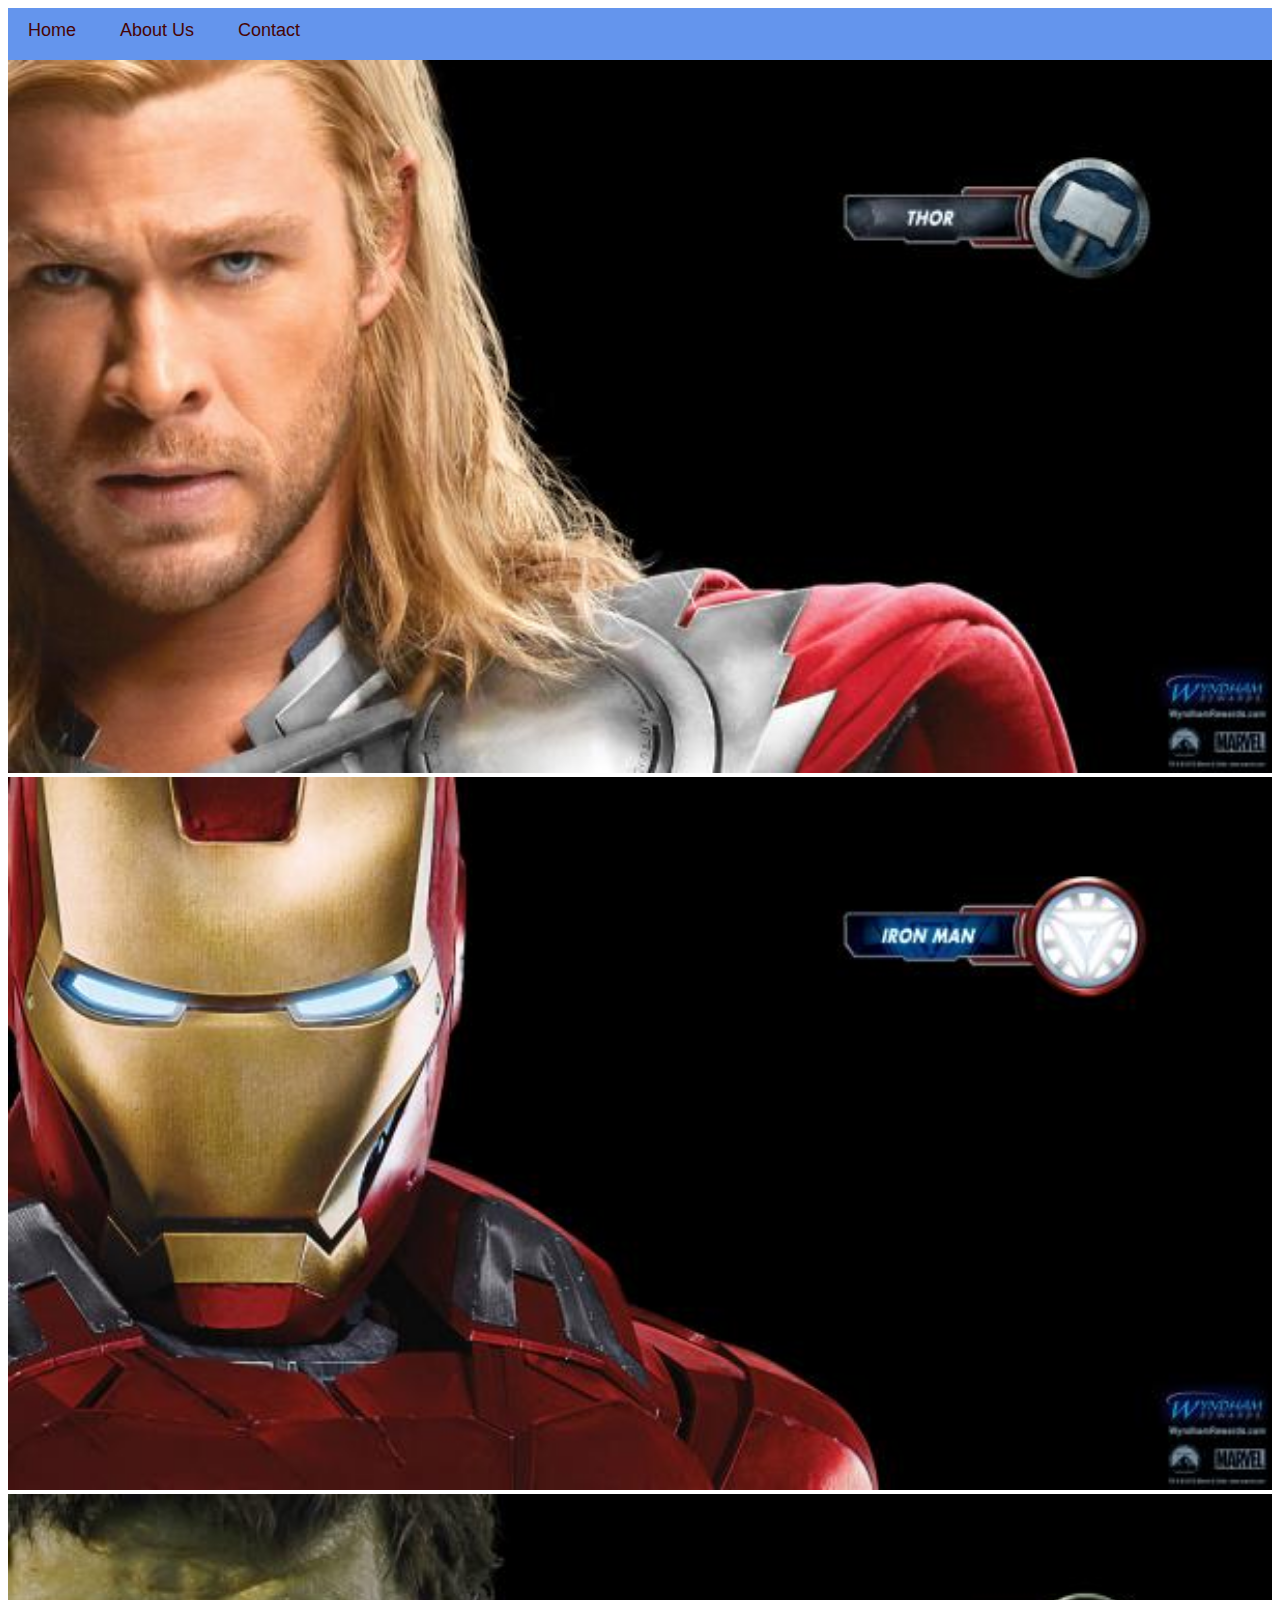
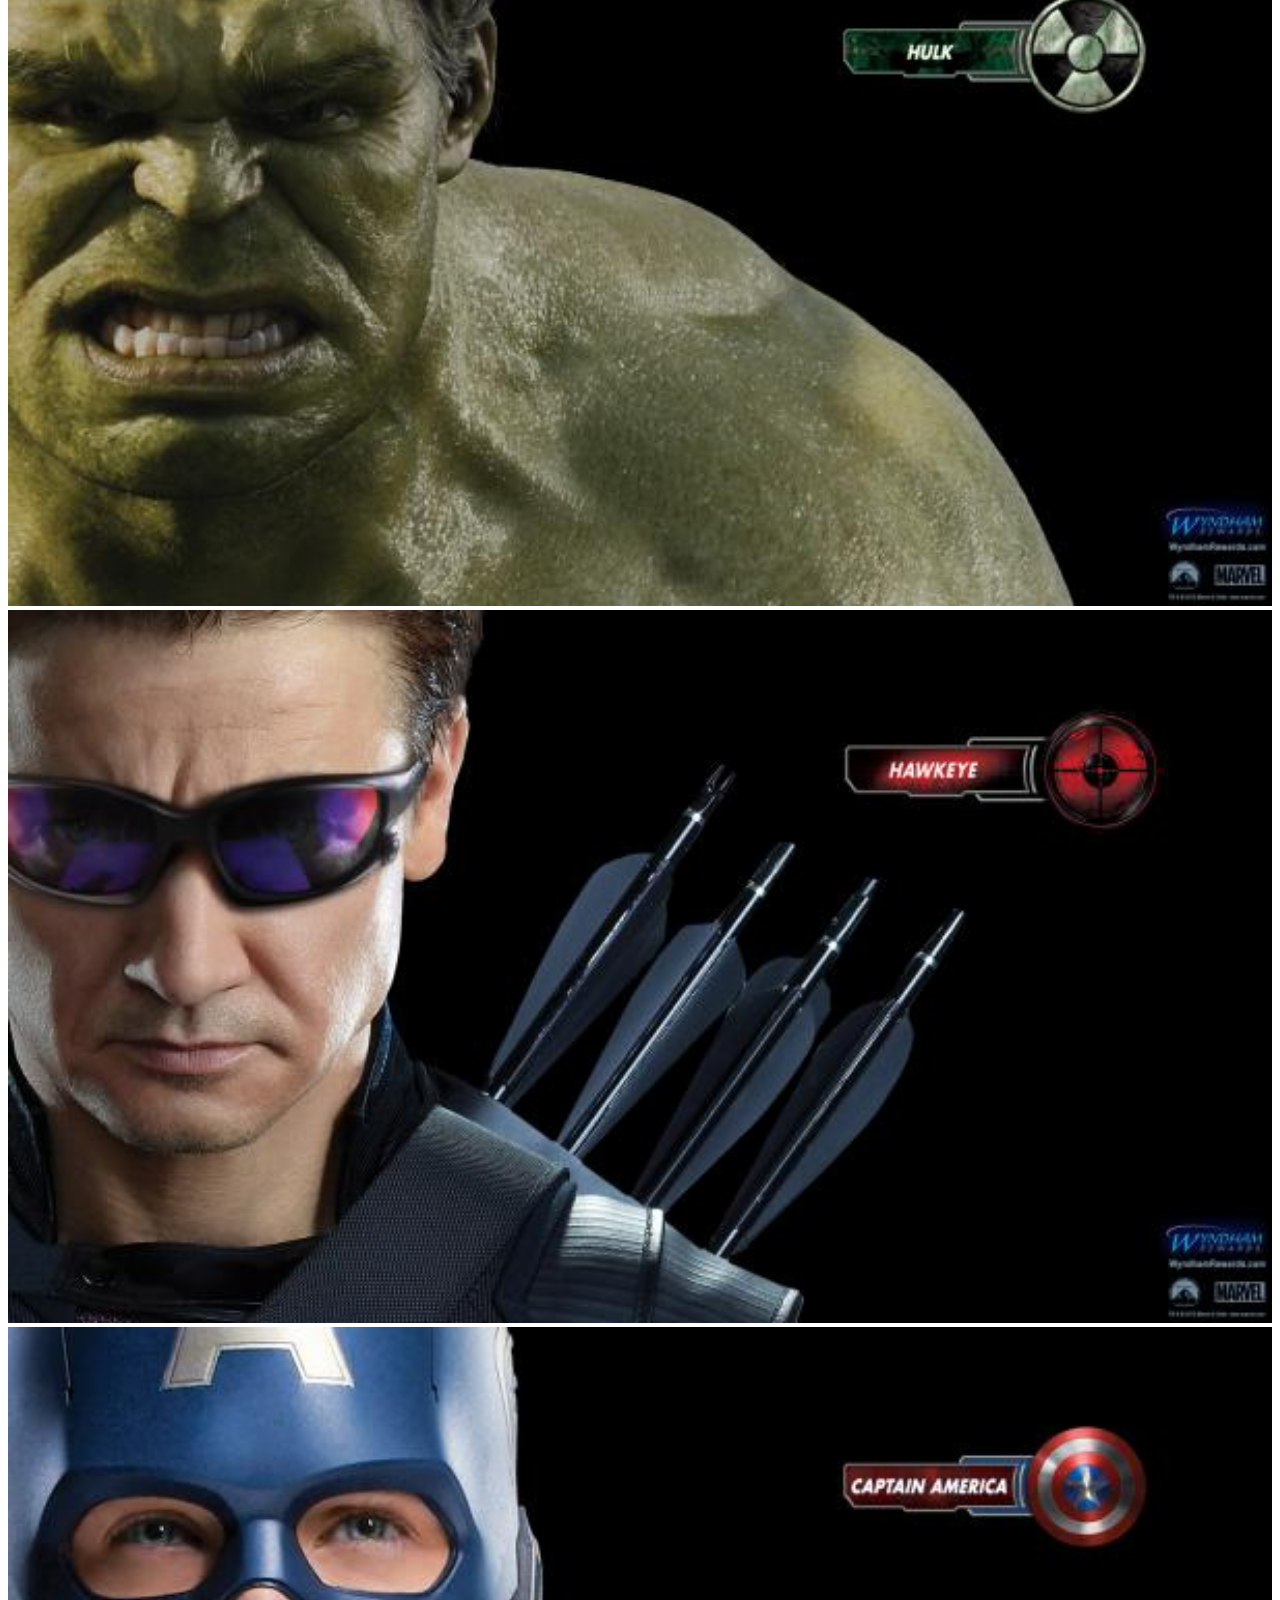
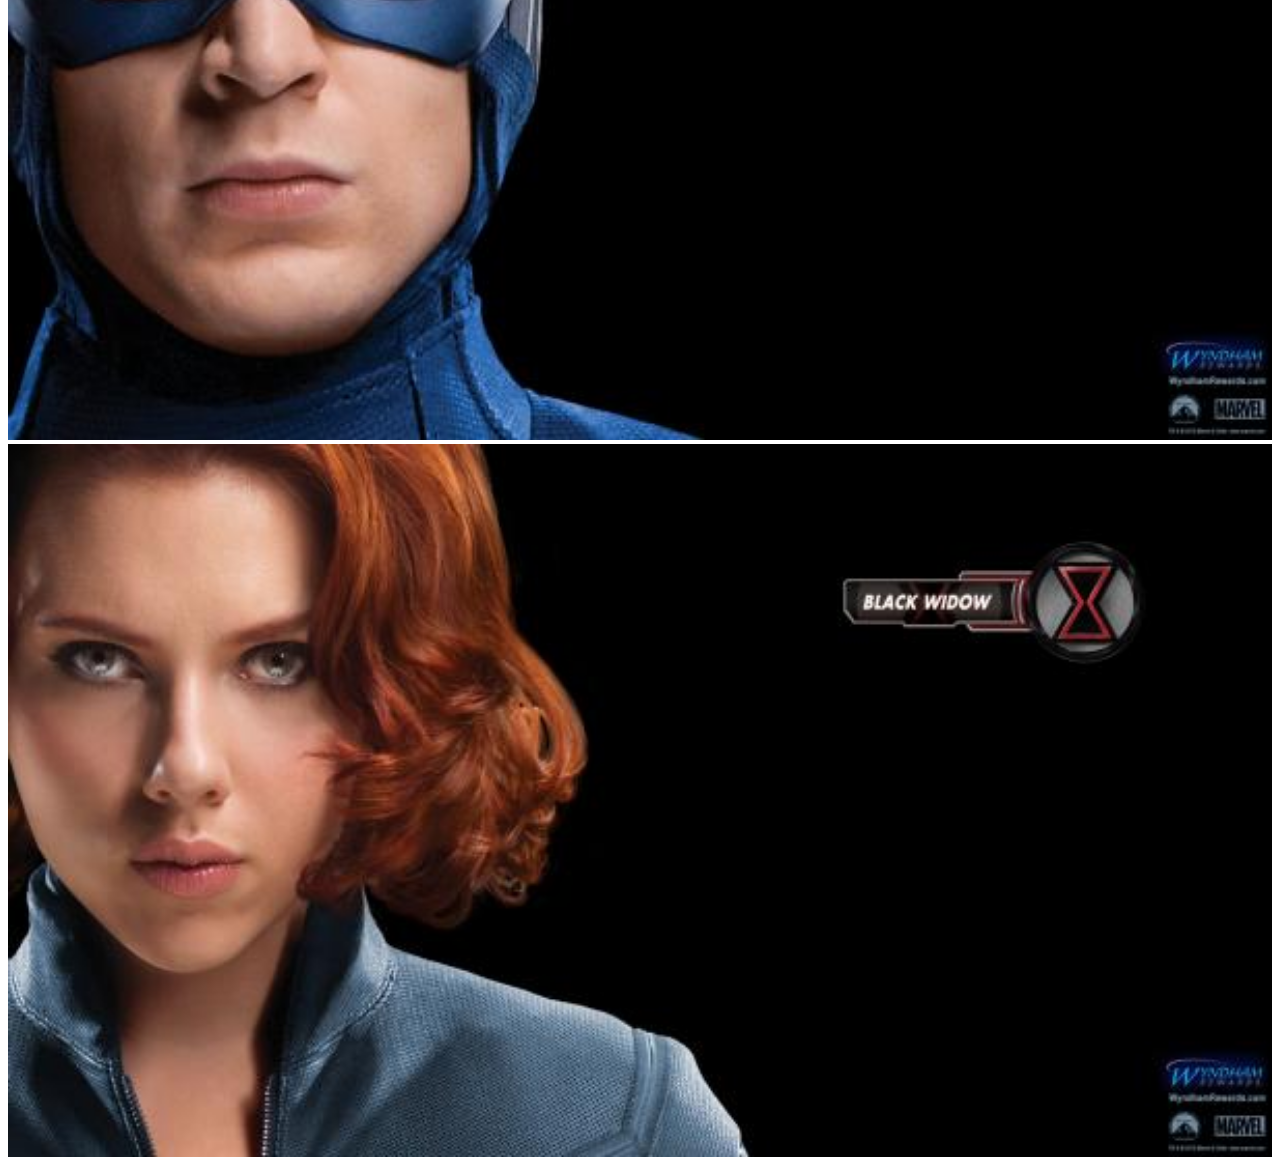
<file: index.html>
<!DOCTYPE html>
<html lang="en">
<head>
    <link rel="stylesheet" href="style.css">
    <meta charset="UTF-8">
    <meta name="viewport" content="width=device-width, initial-scale=1.0">
    <title>Document</title>
</head>
<body>
    <div id="menu">
     <a href="index.html">Home</a>
     <a href="about.html">About Us</a>
     <a href="contact.html">Contact</a>
           </div>
    <div class="gallery">
                <a href="avenger_1.html"><img src="images/avengers_01.jpg"/></a>
                <a href="avenger_2.html"><img src="images/avengers_02.jpg"/></a>
                <a href="avenger_3.html"><img src="images/avengers_03.jpg"/></a>
                <a href="avenger_4.html"><img src="images/avengers_04.jpg"/></a>
                <a href="avenger_5.html"><img src="images/avengers_05.jpg"/></a>
                <a href="avenger_6.html"><img src="images/avengers_06.jpg"/></a> 
           </div>
</body>
</html>
</file>
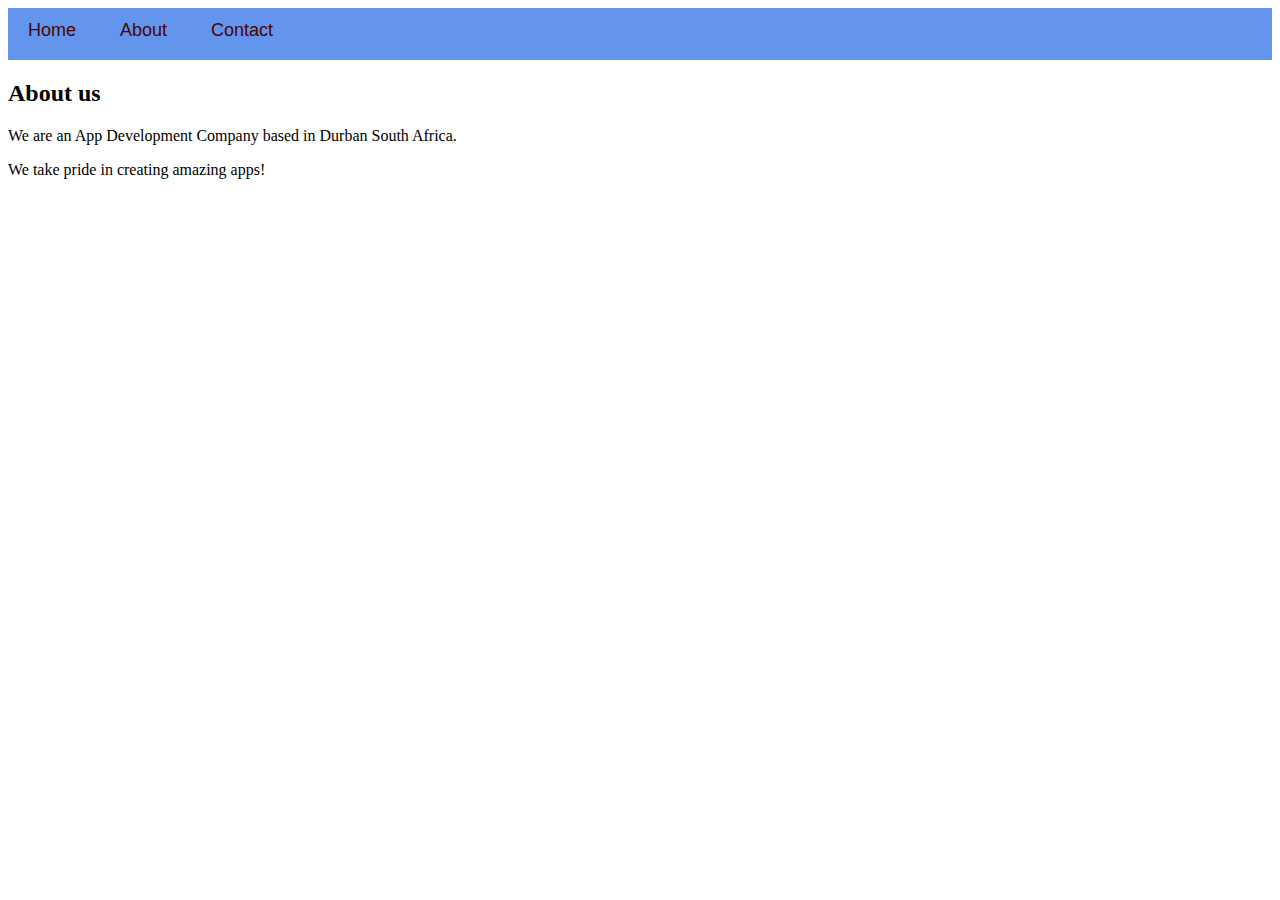
<file: about.html>
<!DOCTYPE html>
<html>
    <head>
        <link rel="stylesheet" href="style.css">
    </head>
    <body>
        <div id="menu">
            <a href="index.html">Home</a>
            <a href="about.html">About</a>
            <a href="contact.html">Contact</a>
        </div>
        <h2>About us</h2>
        <p>We are an App Development Company based in Durban South Africa.</p>
        <p>We take pride in creating amazing apps!</p> 
    </body>
</html>
</file>
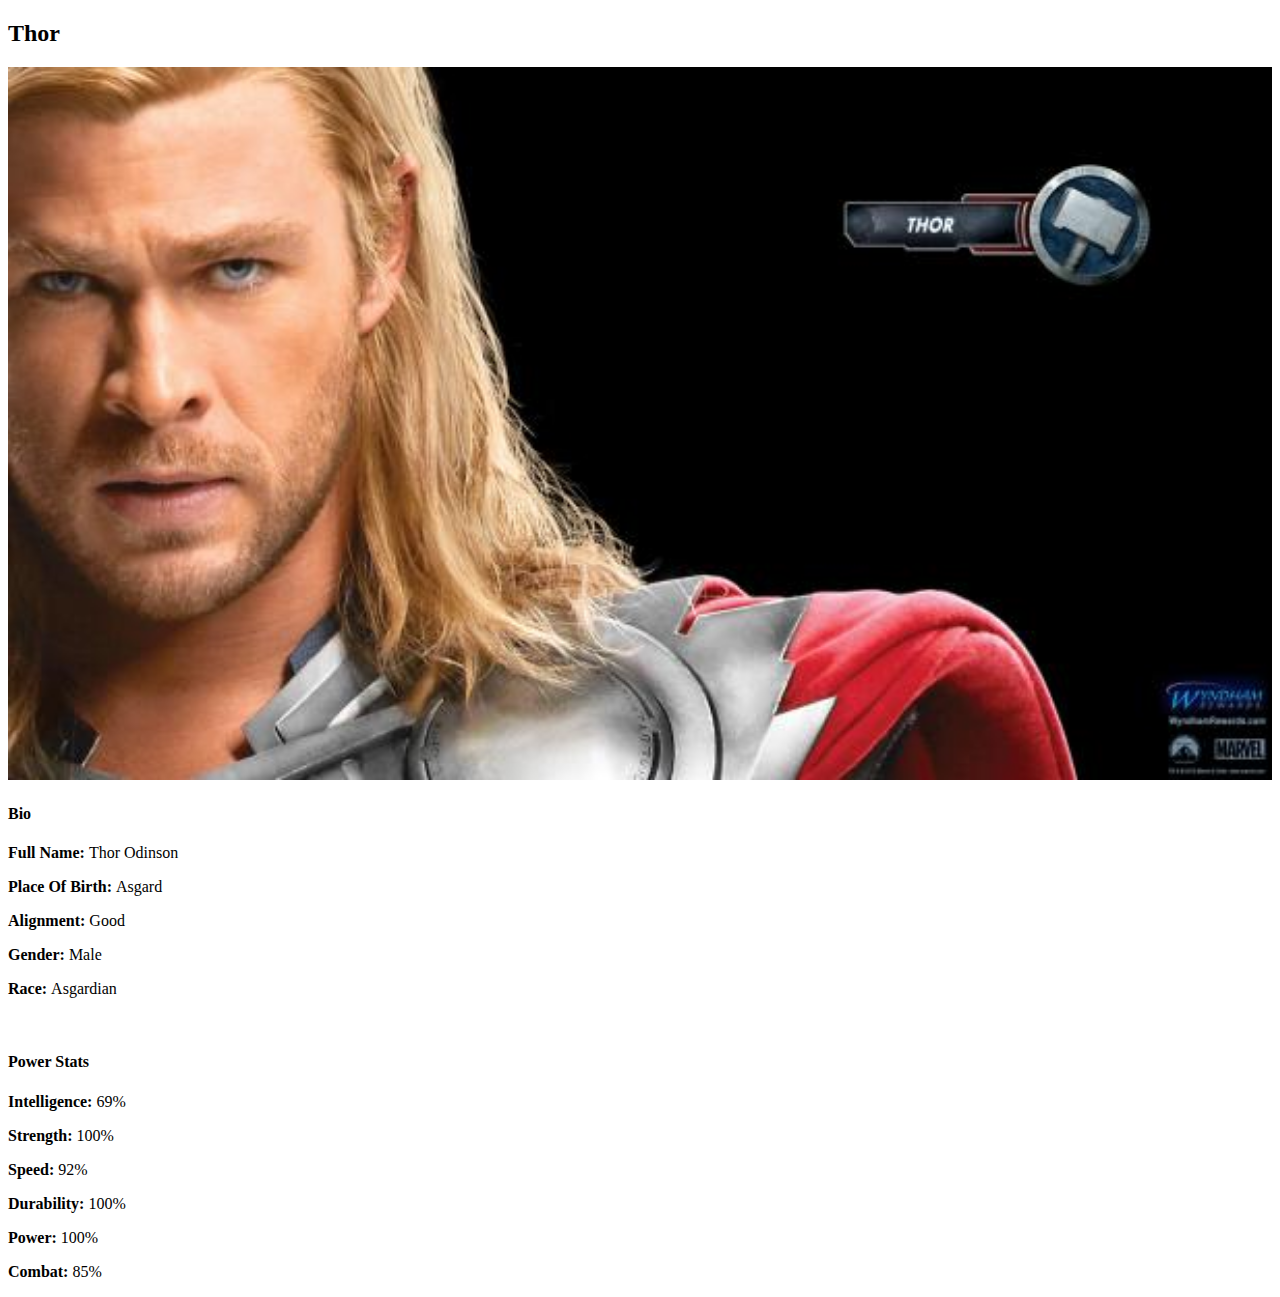
<file: avenger_1.html>
<!DOCTYPE html>
<html>
      <head> 
           <link rel="stylesheet" href="style.css"> 
       </head>
 
       <body> 
          <h2>Thor</h2>
          <div class="gallery"> 
              <img src="images/avengers_01.jpg"> 
          </div> 
          <h4>Bio</h4> 
          <p><b>Full Name: </b> Thor Odinson</p>
          <p><b>Place Of Birth: </b> Asgard</p>
          <p><b>Alignment: </b> Good</p>
          <p><b>Gender: </b> Male</p>
          <p><b>Race: </b> Asgardian</p>
              <br/>

          <h4>Power Stats</h4>
          <p><b>Intelligence: </b> 69%</p>
          <p><b>Strength: </b> 100%</p>
          <p><b>Speed: </b> 92%</p>
          <p><b>Durability: </b> 100%</p>
          <p><b>Power: </b> 100%</p>
          <p><b>Combat: </b> 85%</p> 
      </body>
</html>
</file>
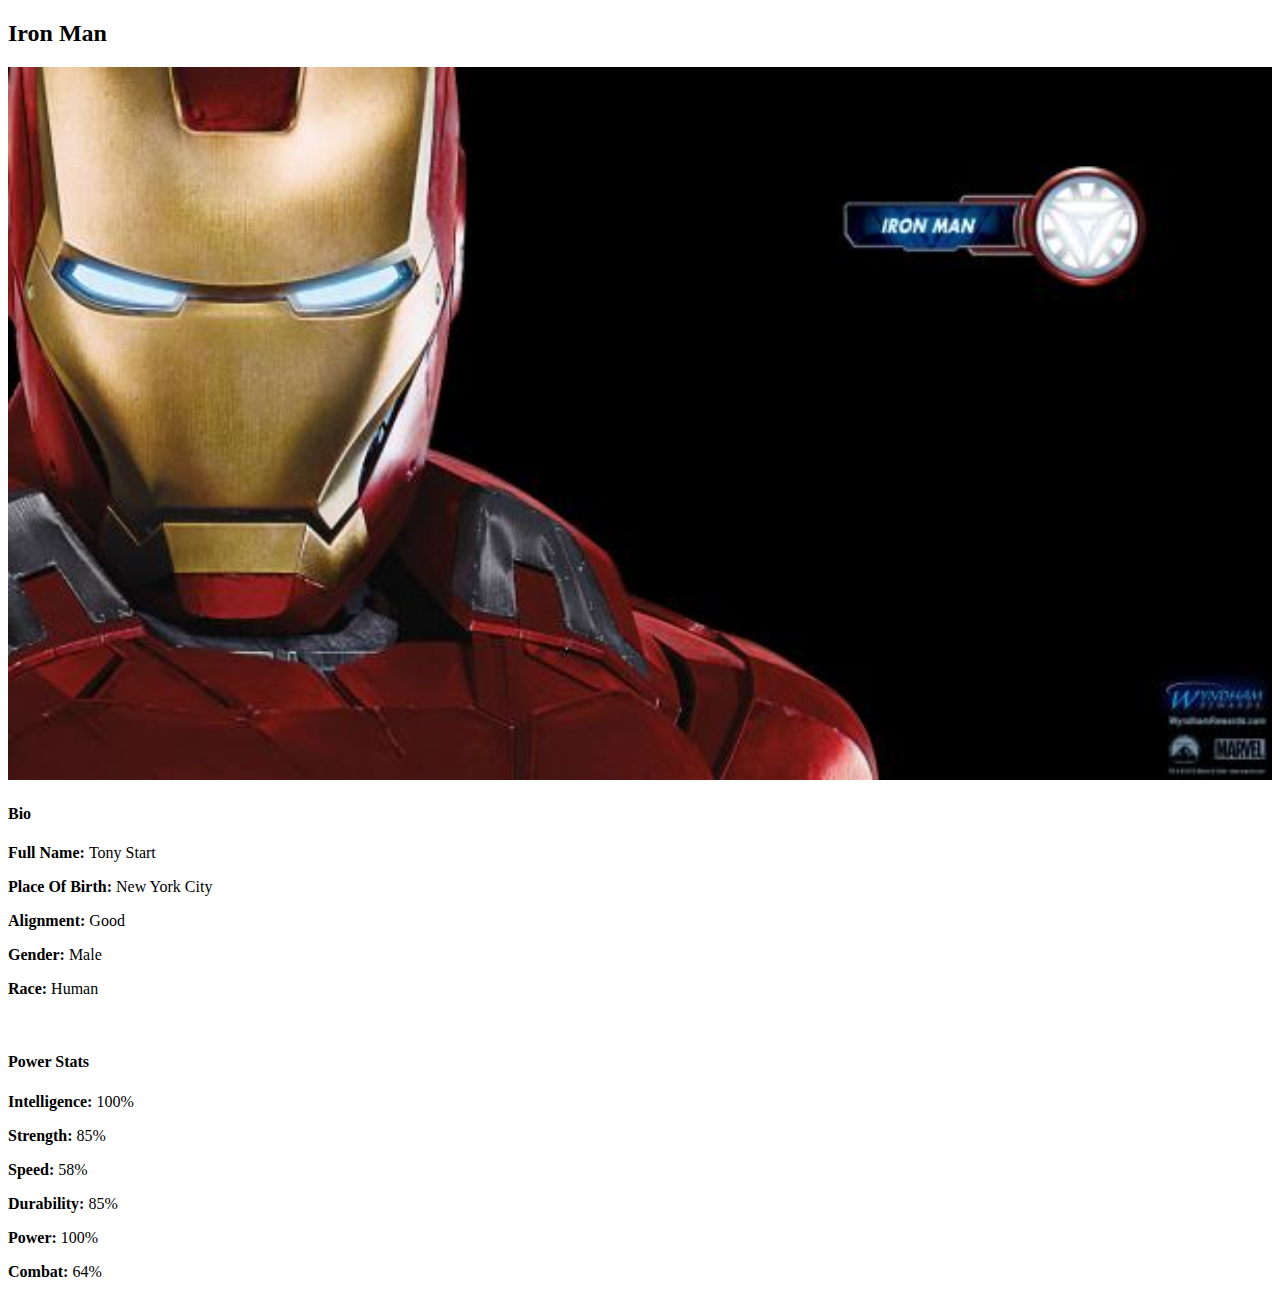
<file: avenger_2.html>
<!DOCTYPE html>
<html>
      <head> 
           <link rel="stylesheet" href="style.css"> 
       </head>
 
       <body> 
          <h2>Iron Man</h2>
          <div class="gallery"> 
              <img src="images/avengers_02.jpg"> 
          </div> 
          <h4>Bio</h4> 
          <p><b>Full Name: </b> Tony Start</p>
          <p><b>Place Of Birth: </b> New York City</p>
          <p><b>Alignment: </b> Good</p>
          <p><b>Gender: </b> Male</p>
          <p><b>Race: </b> Human</p>
              <br/>

          <h4>Power Stats</h4>
          <p><b>Intelligence: </b> 100%</p>
          <p><b>Strength: </b> 85%</p>
          <p><b>Speed: </b> 58%</p>
          <p><b>Durability: </b> 85%</p>
          <p><b>Power: </b> 100%</p>
          <p><b>Combat: </b> 64%</p> 
      </body>
</html>
</file>
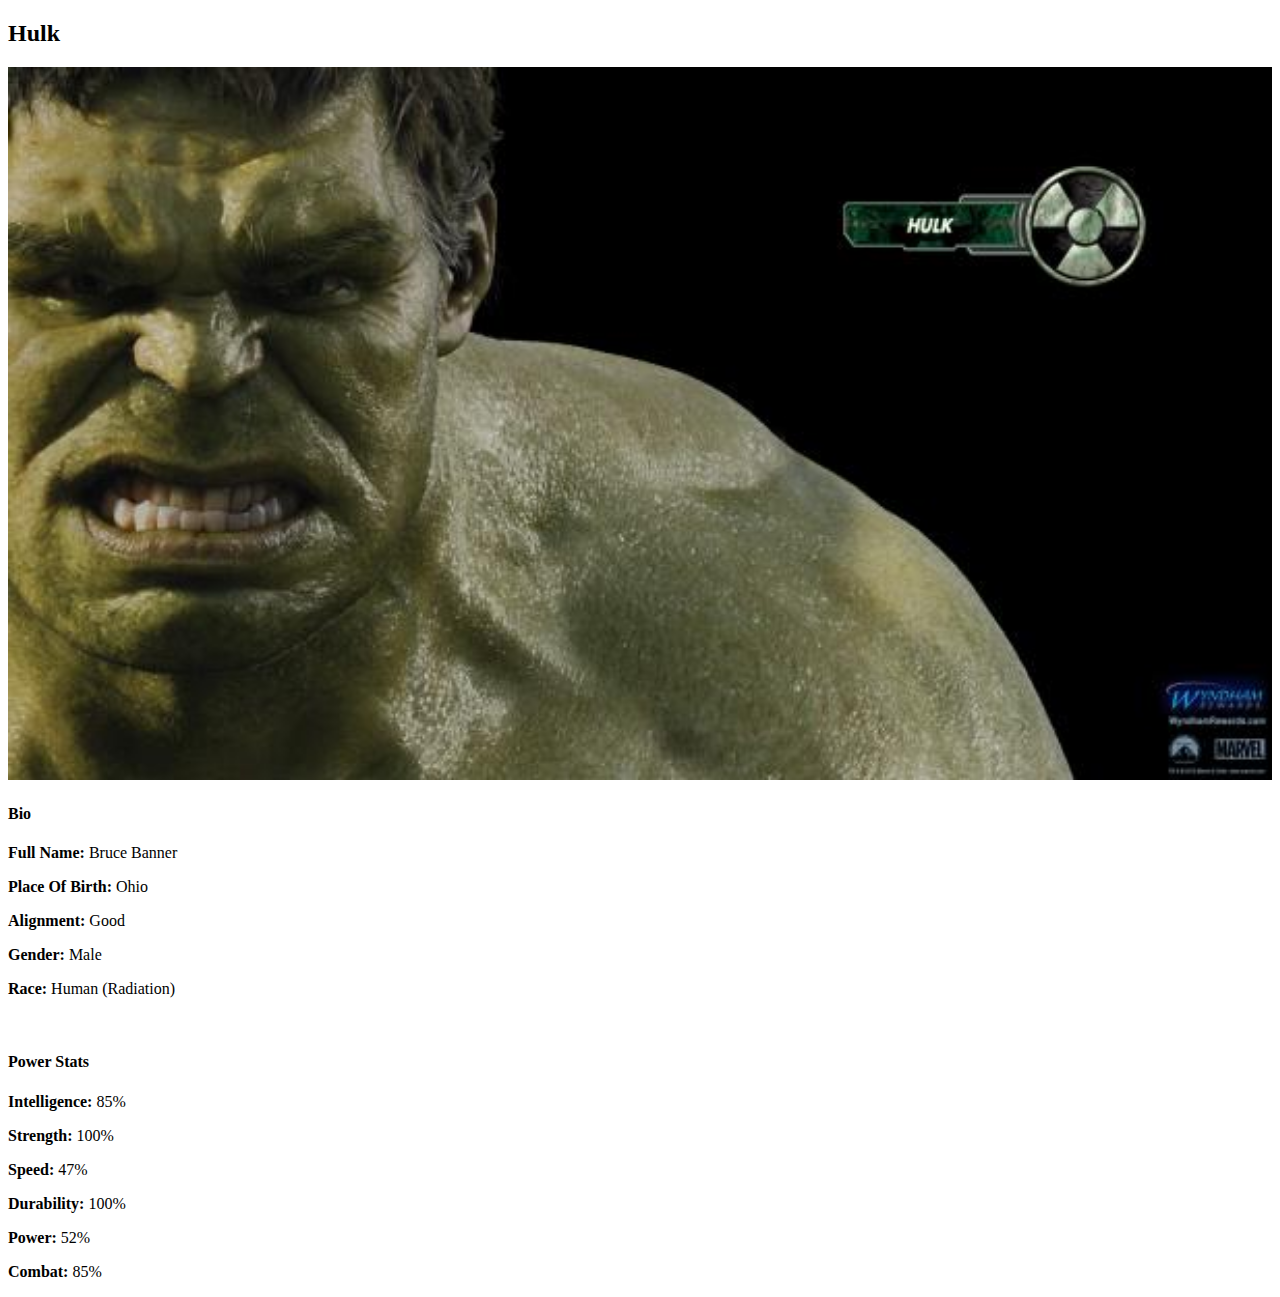
<file: avenger_3.html>
<!DOCTYPE html>
<html>
      <head> 
           <link rel="stylesheet" href="style.css"> 
       </head>
 
       <body> 
          <h2>Hulk</h2>
          <div class="gallery"> 
              <img src="images/avengers_03.jpg"> 
          </div> 
          <h4>Bio</h4> 
          <p><b>Full Name: </b> Bruce Banner</p>
          <p><b>Place Of Birth: </b> Ohio</p>
          <p><b>Alignment: </b> Good</p>
          <p><b>Gender: </b> Male</p>
          <p><b>Race: </b> Human (Radiation)</p>
              <br/>

          <h4>Power Stats</h4>
          <p><b>Intelligence: </b> 85%</p>
          <p><b>Strength: </b> 100%</p>
          <p><b>Speed: </b> 47%</p>
          <p><b>Durability: </b> 100%</p>
          <p><b>Power: </b> 52%</p>
          <p><b>Combat: </b> 85%</p> 
      </body>
</html>
</file>
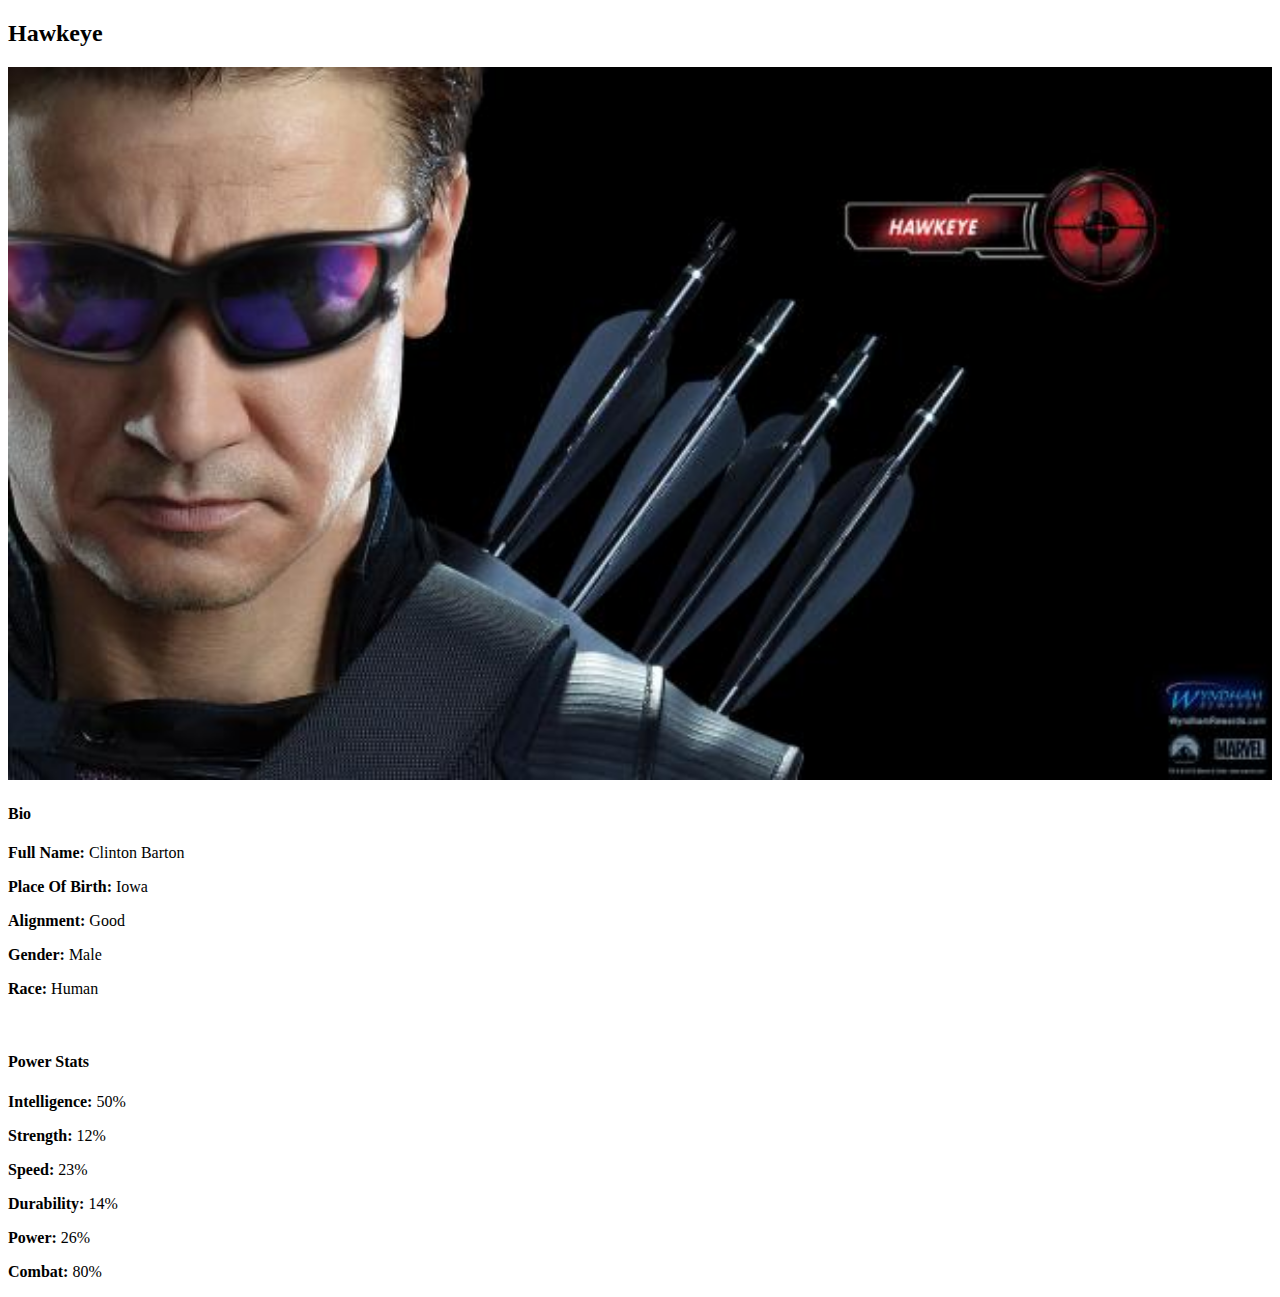
<file: avenger_4.html>
<!DOCTYPE html>
<html>
      <head> 
           <link rel="stylesheet" href="style.css"> 
       </head>
 
       <body> 
          <h2>Hawkeye</h2>
          <div class="gallery"> 
              <img src="images/avengers_04.jpg"> 
          </div> 
          <h4>Bio</h4> 
          <p><b>Full Name: </b> Clinton Barton</p>
          <p><b>Place Of Birth: </b> Iowa</p>
          <p><b>Alignment: </b> Good</p>
          <p><b>Gender: </b> Male</p>
          <p><b>Race: </b> Human</p>
              <br/>

          <h4>Power Stats</h4>
          <p><b>Intelligence: </b> 50%</p>
          <p><b>Strength: </b> 12%</p>
          <p><b>Speed: </b> 23%</p>
          <p><b>Durability: </b> 14%</p>
          <p><b>Power: </b> 26%</p>
          <p><b>Combat: </b> 80%</p> 
      </body>
</html>
</file>
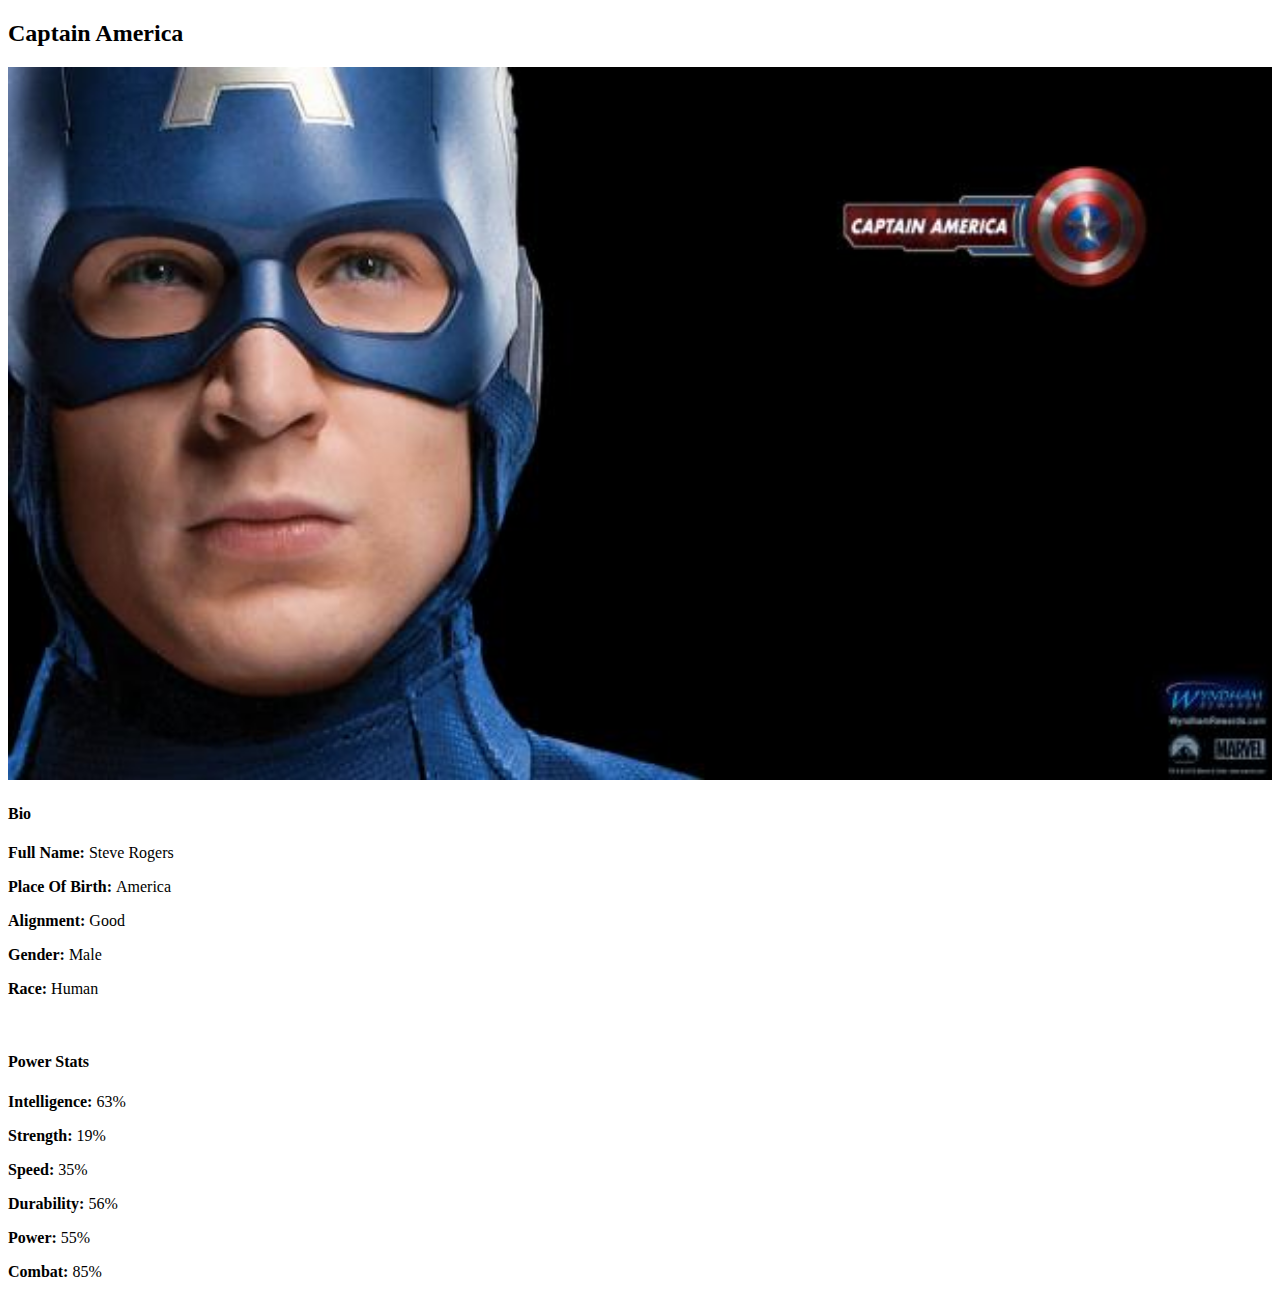
<file: avenger_5.html>
<!DOCTYPE html>
<html>
      <head> 
           <link rel="stylesheet" href="style.css"> 
       </head>
 
       <body> 
          <h2>Captain America</h2>
          <div class="gallery"> 
              <img src="images/avengers_05.jpg"> 
          </div> 
          <h4>Bio</h4> 
          <p><b>Full Name: </b> Steve Rogers</p>
          <p><b>Place Of Birth: </b> America</p>
          <p><b>Alignment: </b> Good</p>
          <p><b>Gender: </b> Male </p>
          <p><b>Race: </b> Human</p>
              <br/>

          <h4>Power Stats</h4>
          <p><b>Intelligence: </b> 63%</p>
          <p><b>Strength: </b> 19%</p>
          <p><b>Speed: </b> 35%</p>
          <p><b>Durability: </b> 56%</p>
          <p><b>Power: </b> 55%</p>
          <p><b>Combat: </b> 85%</p> 
      </body>
</html>
</file>
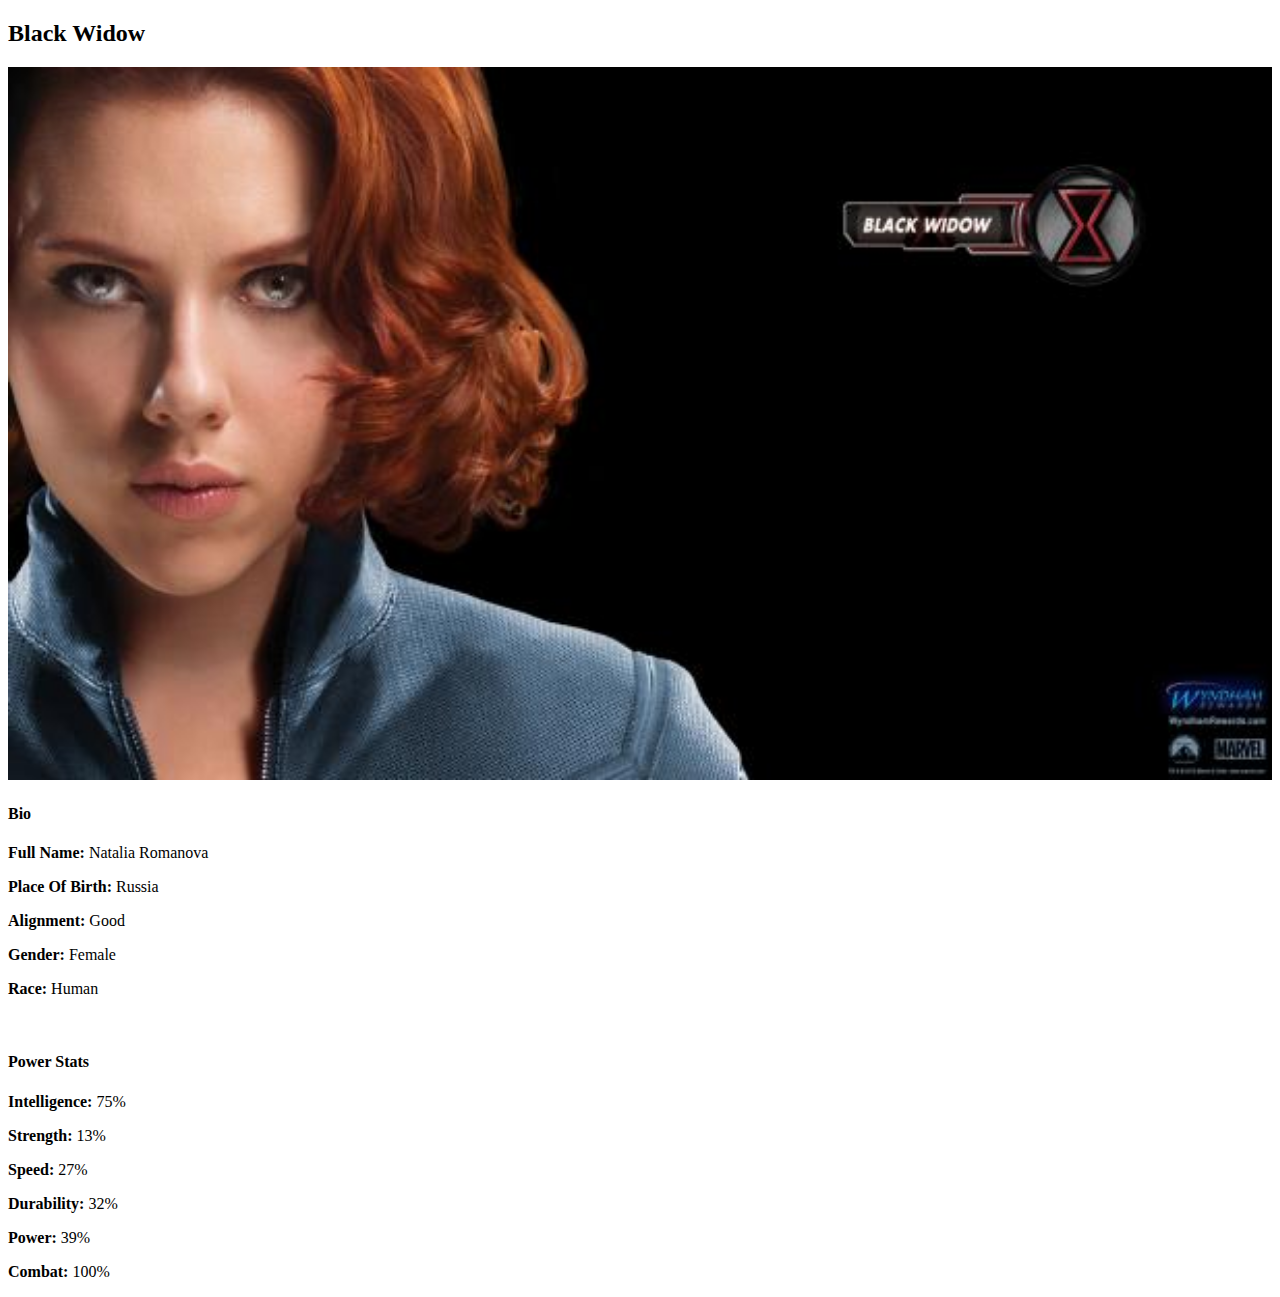
<file: avenger_6.html>
<!DOCTYPE html>
<html>
      <head> 
           <link rel="stylesheet" href="style.css"> 
       </head>
 
       <body> 
          <h2>Black Widow</h2>
          <div class="gallery"> 
              <img src="images/avengers_06.jpg"> 
          </div> 
          <h4>Bio</h4> 
          <p><b>Full Name: </b> Natalia Romanova</p>
          <p><b>Place Of Birth: </b> Russia</p>
          <p><b>Alignment: </b> Good</p>
          <p><b>Gender: </b> Female</p>
          <p><b>Race: </b> Human</p>
              <br/>

          <h4>Power Stats</h4>
          <p><b>Intelligence: </b> 75%</p>
          <p><b>Strength: </b> 13%</p>
          <p><b>Speed: </b> 27%</p>
          <p><b>Durability: </b> 32%</p>
          <p><b>Power: </b> 39%</p>
          <p><b>Combat: </b> 100%</p> 
      </body>
</html>
</file>
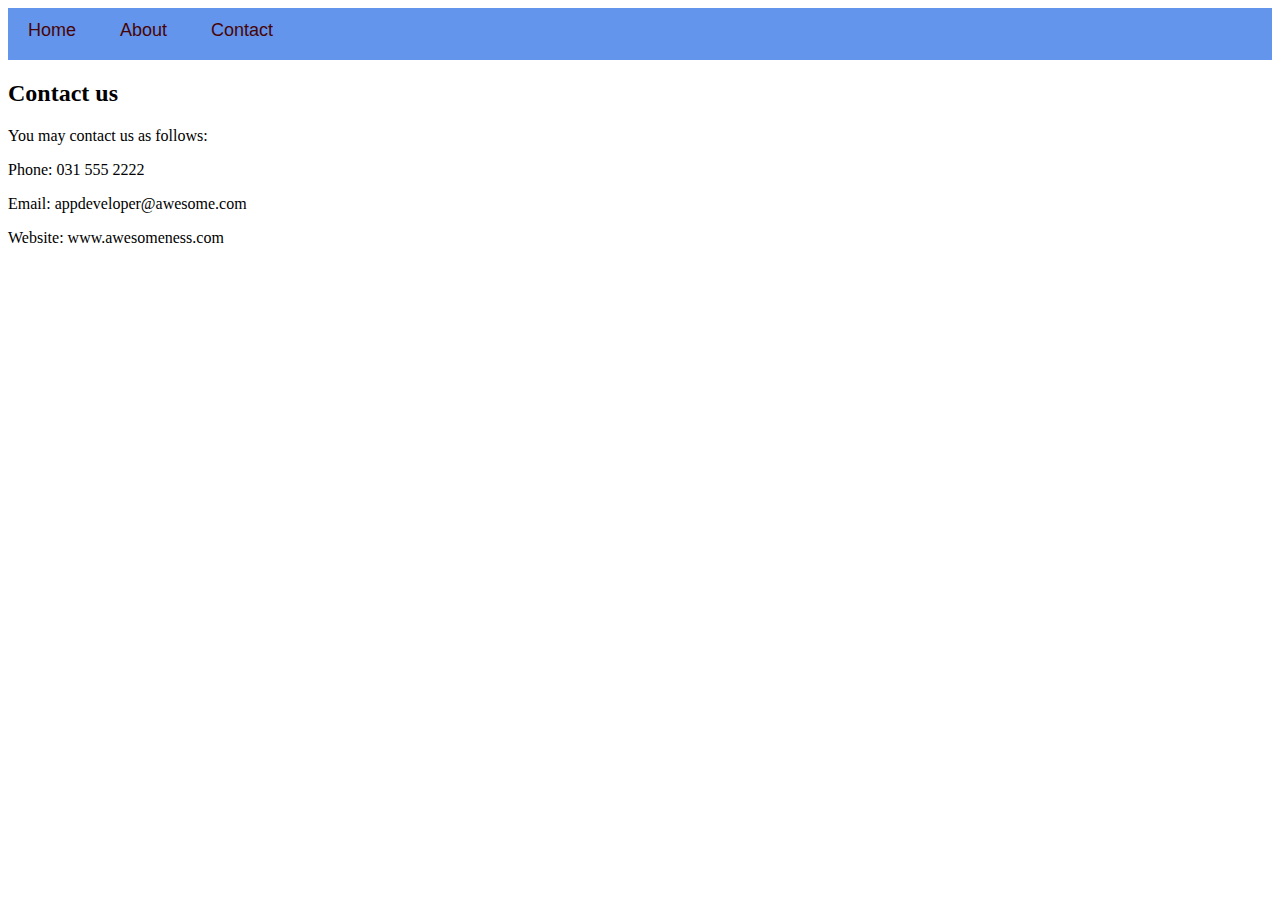
<file: contact.html>
<!DOCTYPE html>
<html>
    <head>
        <link rel="stylesheet" href="style.css">
    </head>
    <body>
        <div id="menu">
            <a href="index.html">Home</a>
            <a href="about.html">About</a>
            <a href="contact.html">Contact</a>
        </div>
        <h2>Contact us</h2>
        <p>You may contact us as follows:</p>
        <p>Phone: 031 555 2222</p>
        <p>Email: appdeveloper@awesome.com</p>
        <p>Website: www.awesomeness.com</p>
    </body>
</html>
</file>
<file: style.css>
.gallery img{
        width: 100%;
 }
 #menu{
      width:100%;
      height:40px;
      background-color: cornflowerblue;
      padding-top: 12px;
}

#menu a{
      color:#470404;
      font-family: Helvetica, sans-serif;
      font-size: 18px;
      text-decoration:none;
      font-weight: 800px;
      
      padding-left: 20px;
      padding-right: 20px;
}

#menu a:hover{
       color: #5077bd;
}
</file>
